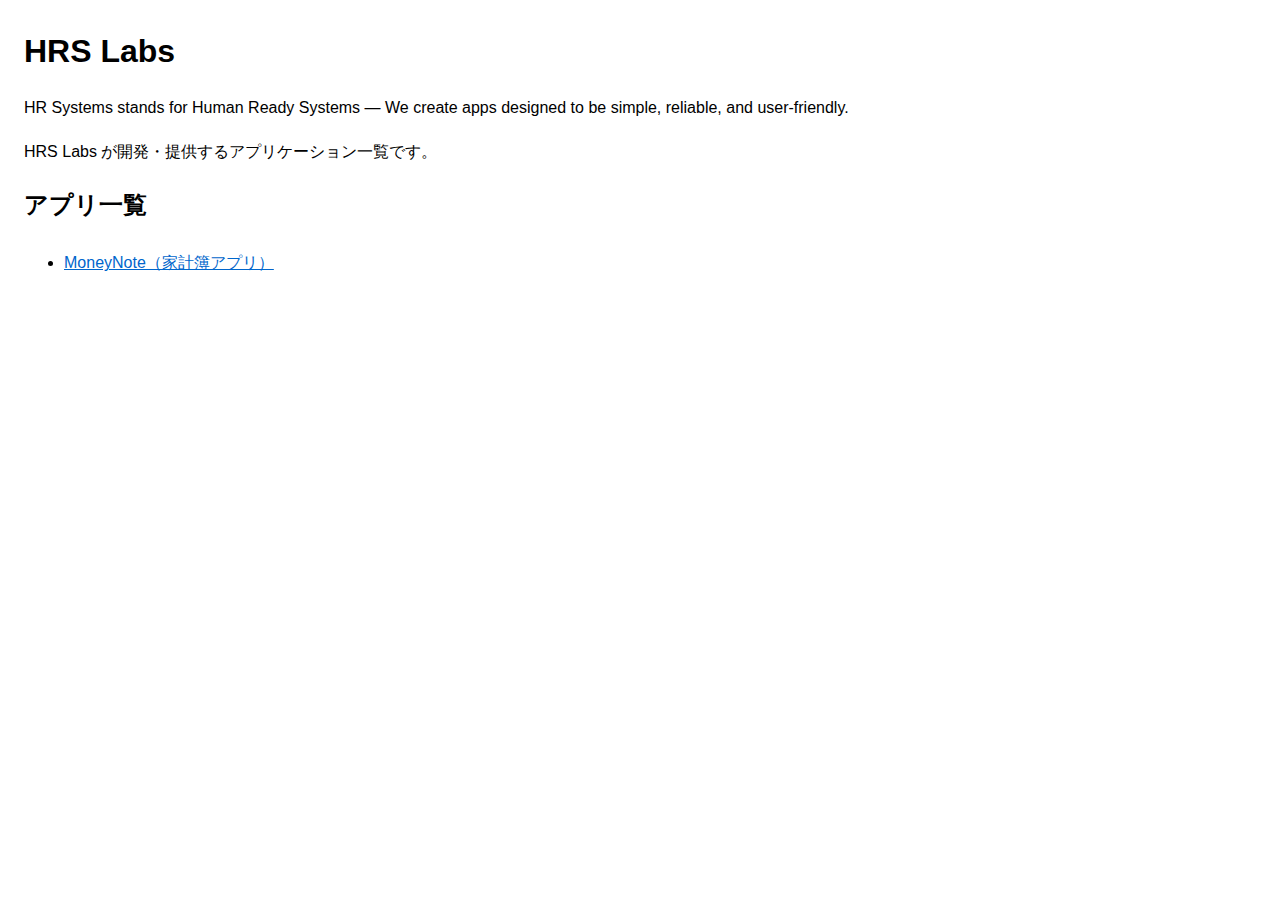
<file: index.html>
<!DOCTYPE html>
<html lang="ja">
<head>
  <meta charset="UTF-8" />
  <meta name="viewport" content="width=device-width, initial-scale=1.0" />
  <title>HRS Labs</title>
  <style>
    body { font-family: sans-serif; line-height: 1.7; margin: 24px; }
    h1 { margin-bottom: 16px; }
    ul { margin-top: 24px; }
    a { color: #0066cc; }
  </style>
</head>
<body>
  <h1>HRS Labs</h1>
  <p>HR Systems stands for Human Ready Systems — We create apps designed to be simple, reliable, and user-friendly.</p>
  <p>HRS Labs が開発・提供するアプリケーション一覧です。</p>

  <h2>アプリ一覧</h2>
  <ul>
    <li><a href="/moneynote/index.html">MoneyNote（家計簿アプリ）</a></li>
  </ul>
</body>
</html>
</file>
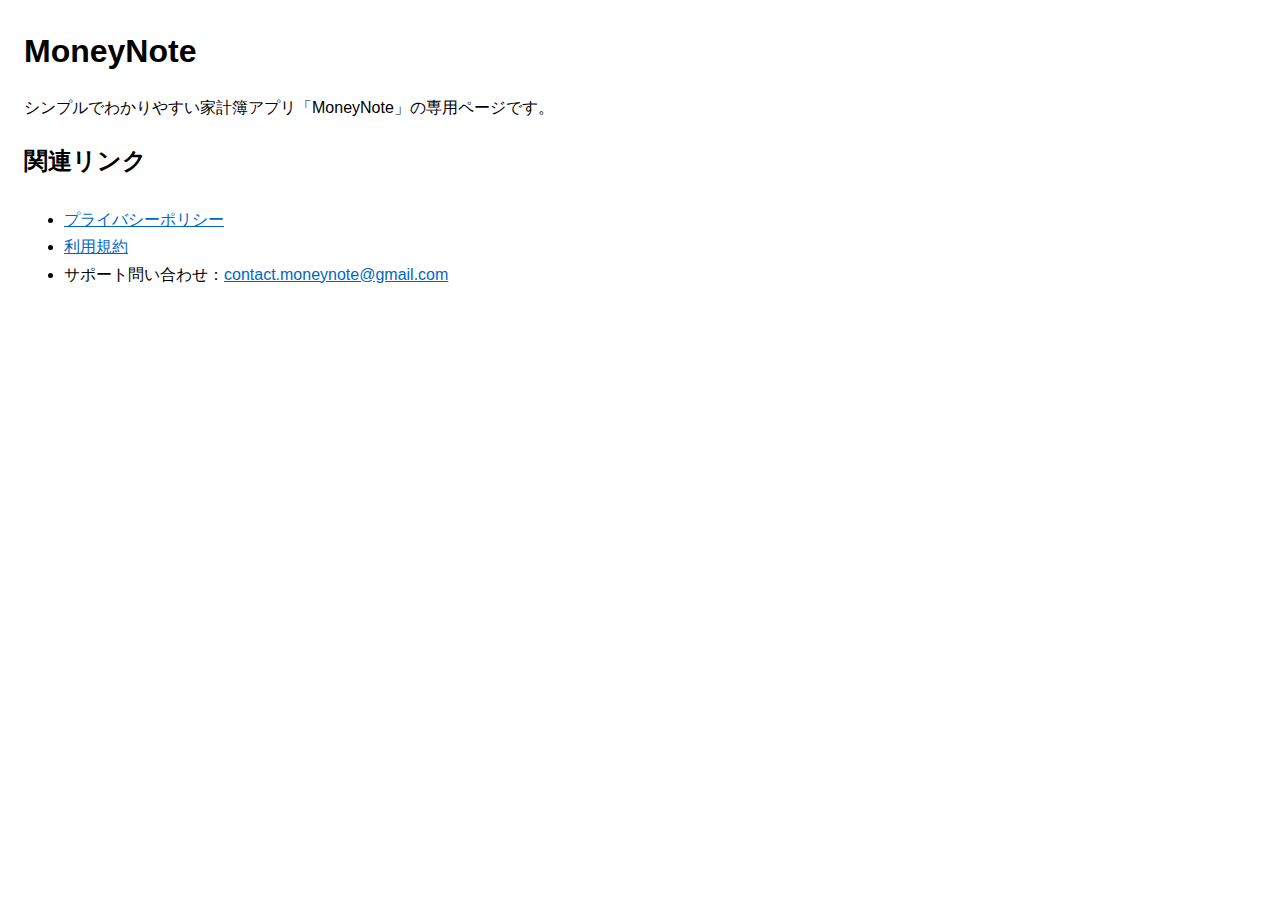
<file: moneynote/index.html>
<!DOCTYPE html>
<html lang="ja">
<head>
  <meta charset="UTF-8" />
  <meta name="viewport" content="width=device-width, initial-scale=1.0" />
  <title>MoneyNote</title>
  <style>
    body { font-family: sans-serif; line-height: 1.7; margin: 24px; }
    h1 { margin-bottom: 8px; }
    a { color: #0066cc; }
    ul { margin-top: 24px; }
  </style>
</head>
<body>
  <h1>MoneyNote</h1>
  <p>シンプルでわかりやすい家計簿アプリ「MoneyNote」の専用ページです。</p>

  <h2>関連リンク</h2>
  <ul>
    <li><a href="/moneynote/privacy.html">プライバシーポリシー</a></li>
    <li><a href="/moneynote/terms.html">利用規約</a></li>
    <li>サポート問い合わせ：<a href="mailto:contact.moneynote@gmail.com">contact.moneynote@gmail.com</a></li>
  </ul>
</body>
</html>
</file>
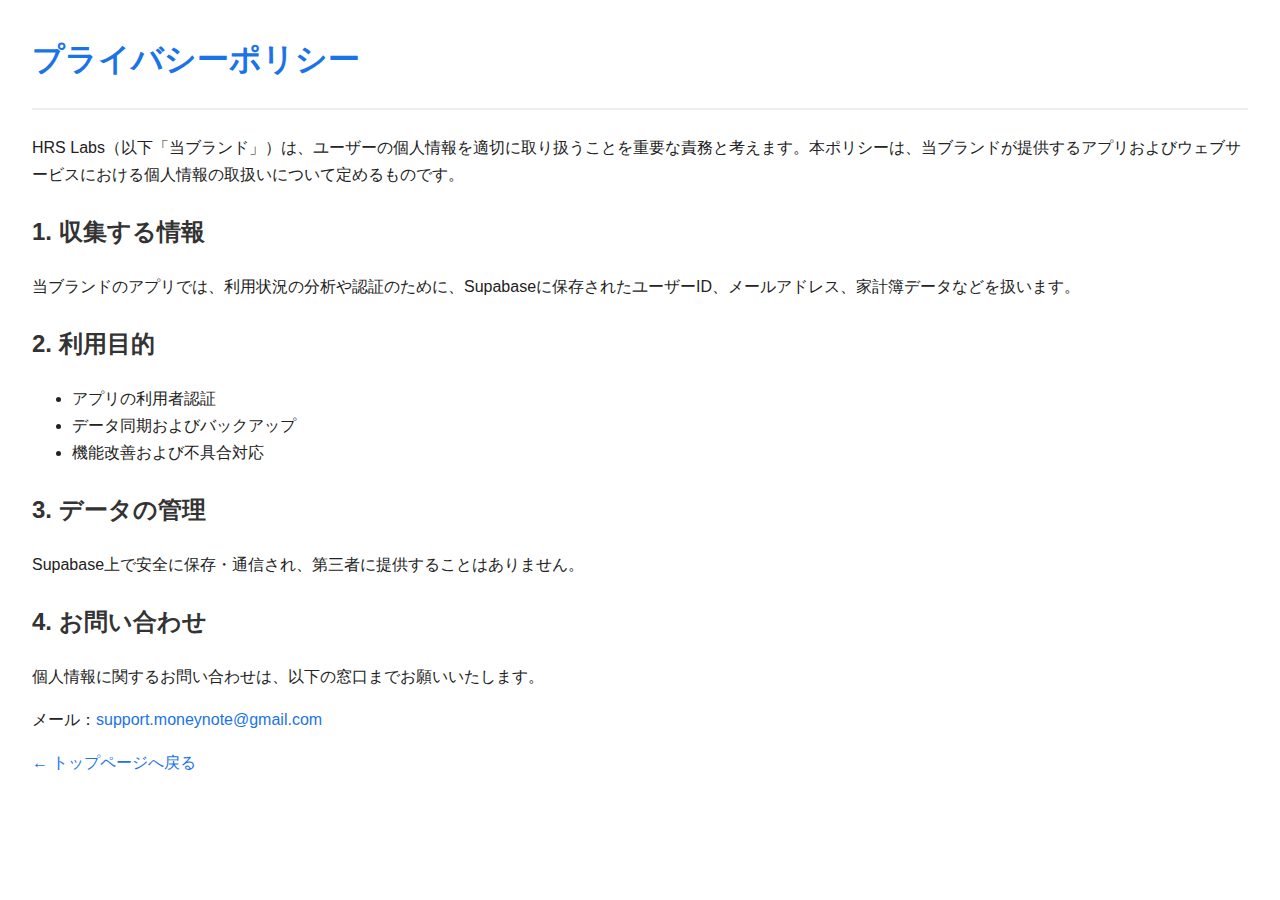
<file: privacy.html>
<!DOCTYPE html>
<html lang="ja">
<head>
  <meta charset="UTF-8" />
  <meta name="viewport" content="width=device-width, initial-scale=1.0" />
  <title>プライバシーポリシー | HRS Labs</title>
  <link rel="stylesheet" href="assets/style.css" />
</head>
<body>
  <header>
    <h1>プライバシーポリシー</h1>
  </header>

  <main>
    <p>HRS Labs（以下「当ブランド」）は、ユーザーの個人情報を適切に取り扱うことを重要な責務と考えます。本ポリシーは、当ブランドが提供するアプリおよびウェブサービスにおける個人情報の取扱いについて定めるものです。</p>

    <h2>1. 収集する情報</h2>
    <p>当ブランドのアプリでは、利用状況の分析や認証のために、Supabaseに保存されたユーザーID、メールアドレス、家計簿データなどを扱います。</p>

    <h2>2. 利用目的</h2>
    <ul>
      <li>アプリの利用者認証</li>
      <li>データ同期およびバックアップ</li>
      <li>機能改善および不具合対応</li>
    </ul>

    <h2>3. データの管理</h2>
    <p>Supabase上で安全に保存・通信され、第三者に提供することはありません。</p>

    <h2>4. お問い合わせ</h2>
    <p>個人情報に関するお問い合わせは、以下の窓口までお願いいたします。</p>
    <p>メール：<a href="mailto:support.moneynote@gmail.com">support.moneynote@gmail.com</a></p>

    <p><a href="index.html">← トップページへ戻る</a></p>
  </main>
</body>
</html>
</file>
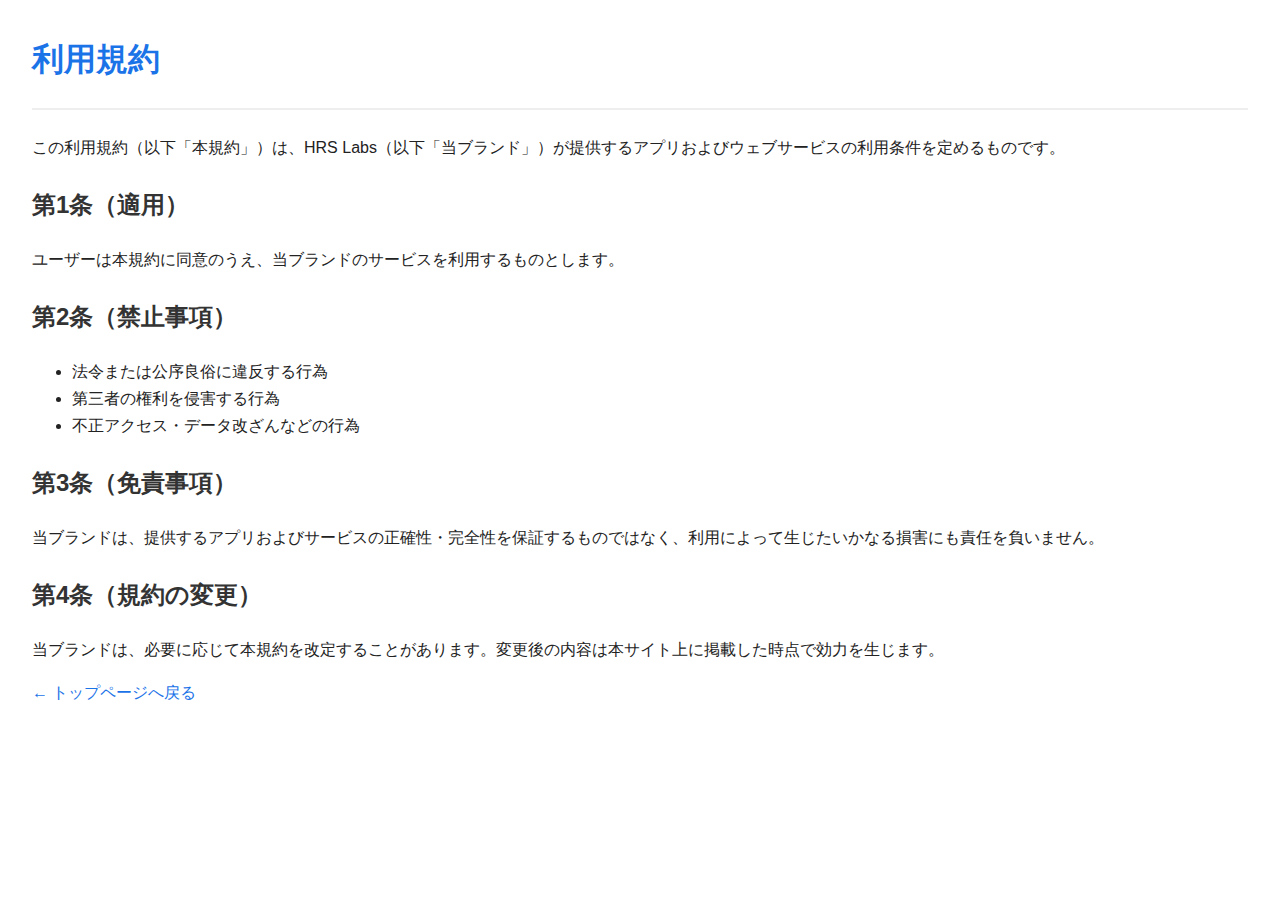
<file: terms.html>
<!DOCTYPE html>
<html lang="ja">
<head>
  <meta charset="UTF-8" />
  <meta name="viewport" content="width=device-width, initial-scale=1.0" />
  <title>利用規約 | HRS Labs</title>
  <link rel="stylesheet" href="assets/style.css" />
</head>
<body>
  <header>
    <h1>利用規約</h1>
  </header>

  <main>
    <p>この利用規約（以下「本規約」）は、HRS Labs（以下「当ブランド」）が提供するアプリおよびウェブサービスの利用条件を定めるものです。</p>

    <h2>第1条（適用）</h2>
    <p>ユーザーは本規約に同意のうえ、当ブランドのサービスを利用するものとします。</p>

    <h2>第2条（禁止事項）</h2>
    <ul>
      <li>法令または公序良俗に違反する行為</li>
      <li>第三者の権利を侵害する行為</li>
      <li>不正アクセス・データ改ざんなどの行為</li>
    </ul>

    <h2>第3条（免責事項）</h2>
    <p>当ブランドは、提供するアプリおよびサービスの正確性・完全性を保証するものではなく、利用によって生じたいかなる損害にも責任を負いません。</p>

    <h2>第4条（規約の変更）</h2>
    <p>当ブランドは、必要に応じて本規約を改定することがあります。変更後の内容は本サイト上に掲載した時点で効力を生じます。</p>

    <p><a href="index.html">← トップページへ戻る</a></p>
  </main>
</body>
</html>
</file>
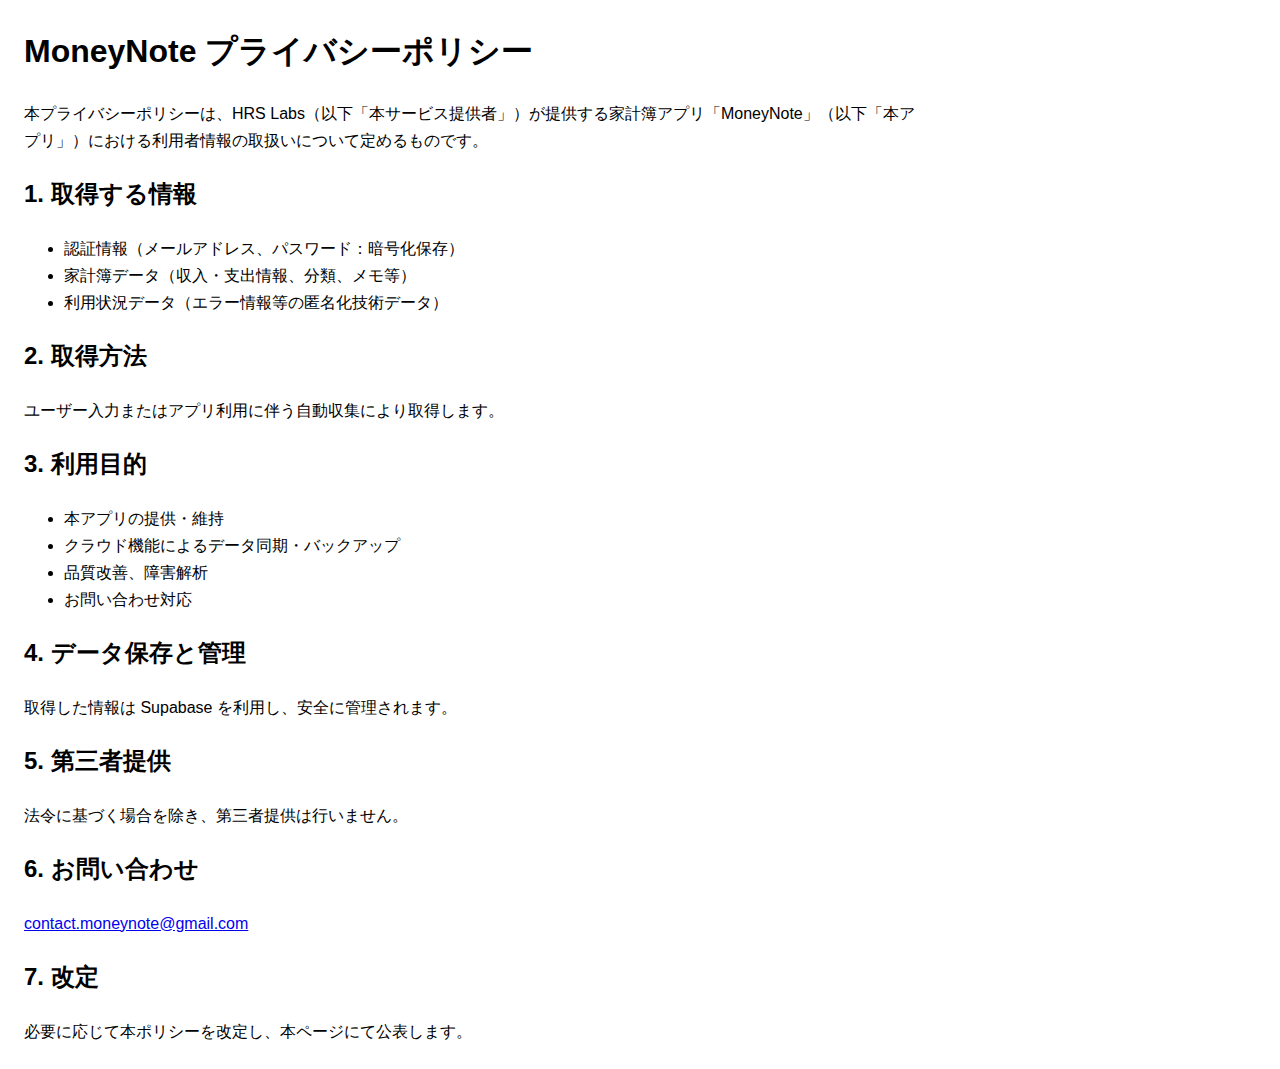
<file: moneynote/privacy.html>
<!DOCTYPE html>
<html lang="ja">
<head>
  <meta charset="UTF-8" />
  <meta name="viewport" content="width=device-width, initial-scale=1.0" />
  <title>MoneyNote プライバシーポリシー</title>
  <style>
    body { font-family: sans-serif; line-height: 1.7; margin: 24px; max-width: 900px; }
  </style>
</head>
<body>
  <h1>MoneyNote プライバシーポリシー</h1>
  <p>本プライバシーポリシーは、HRS Labs（以下「本サービス提供者」）が提供する家計簿アプリ「MoneyNote」（以下「本アプリ」）における利用者情報の取扱いについて定めるものです。</p>

  <h2>1. 取得する情報</h2>
  <ul>
    <li>認証情報（メールアドレス、パスワード：暗号化保存）</li>
    <li>家計簿データ（収入・支出情報、分類、メモ等）</li>
    <li>利用状況データ（エラー情報等の匿名化技術データ）</li>
  </ul>

  <h2>2. 取得方法</h2>
  <p>ユーザー入力またはアプリ利用に伴う自動収集により取得します。</p>

  <h2>3. 利用目的</h2>
  <ul>
    <li>本アプリの提供・維持</li>
    <li>クラウド機能によるデータ同期・バックアップ</li>
    <li>品質改善、障害解析</li>
    <li>お問い合わせ対応</li>
  </ul>

  <h2>4. データ保存と管理</h2>
  <p>取得した情報は Supabase を利用し、安全に管理されます。</p>

  <h2>5. 第三者提供</h2>
  <p>法令に基づく場合を除き、第三者提供は行いません。</p>

  <h2>6. お問い合わせ</h2>
  <p><a href="mailto:contact.moneynote@gmail.com">contact.moneynote@gmail.com</a></p>

  <h2>7. 改定</h2>
  <p>必要に応じて本ポリシーを改定し、本ページにて公表します。</p>
</body>
</html>
</file>
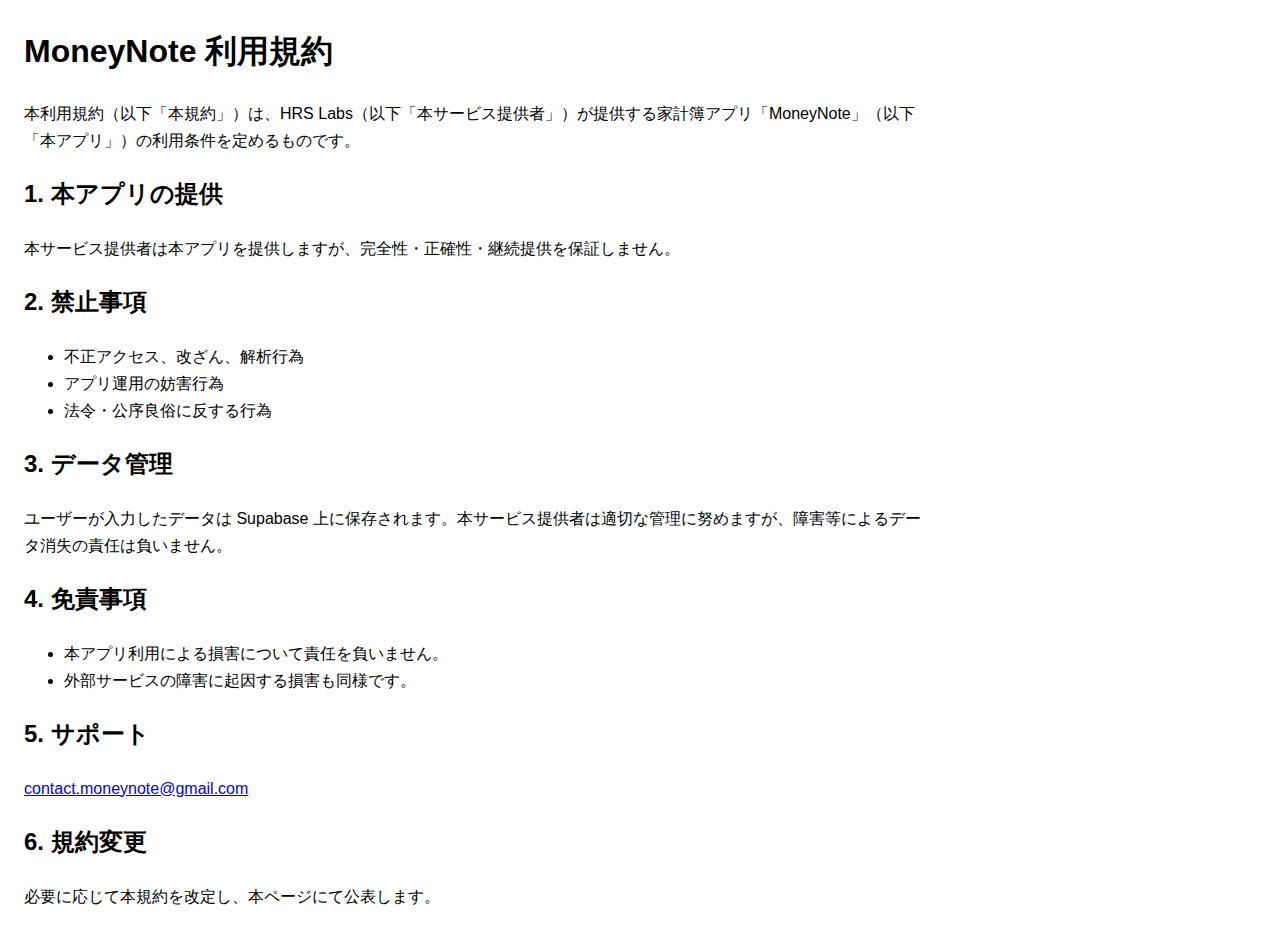
<file: moneynote/terms.html>
<!DOCTYPE html>
<html lang="ja">
<head>
  <meta charset="UTF-8" />
  <meta name="viewport" content="width=device-width, initial-scale=1.0" />
  <title>MoneyNote 利用規約</title>
  <style>
    body { font-family: sans-serif; line-height: 1.7; margin: 24px; max-width: 900px; }
  </style>
</head>
<body>
  <h1>MoneyNote 利用規約</h1>

  <p>本利用規約（以下「本規約」）は、HRS Labs（以下「本サービス提供者」）が提供する家計簿アプリ「MoneyNote」（以下「本アプリ」）の利用条件を定めるものです。</p>

  <h2>1. 本アプリの提供</h2>
  <p>本サービス提供者は本アプリを提供しますが、完全性・正確性・継続提供を保証しません。</p>

  <h2>2. 禁止事項</h2>
  <ul>
    <li>不正アクセス、改ざん、解析行為</li>
    <li>アプリ運用の妨害行為</li>
    <li>法令・公序良俗に反する行為</li>
  </ul>

  <h2>3. データ管理</h2>
  <p>ユーザーが入力したデータは Supabase 上に保存されます。本サービス提供者は適切な管理に努めますが、障害等によるデータ消失の責任は負いません。</p>

  <h2>4. 免責事項</h2>
  <ul>
    <li>本アプリ利用による損害について責任を負いません。</li>
    <li>外部サービスの障害に起因する損害も同様です。</li>
  </ul>

  <h2>5. サポート</h2>
  <p><a href="mailto:contact.moneynote@gmail.com">contact.moneynote@gmail.com</a></p>

  <h2>6. 規約変更</h2>
  <p>必要に応じて本規約を改定し、本ページにて公表します。</p>
</body>
</html>
</file>
<file: assets/style.css>
body {
  font-family: "Segoe UI", sans-serif;
  margin: 2rem;
  color: #222;
  line-height: 1.7;
}

header {
  border-bottom: 2px solid #eee;
  margin-bottom: 1.5rem;
}

h1 {
  color: #1b73e8;
}

h2 {
  margin-top: 1.5rem;
  color: #333;
}

a {
  color: #1b73e8;
  text-decoration: none;
}

a:hover {
  text-decoration: underline;
}

footer {
  border-top: 1px solid #eee;
  margin-top: 2rem;
  padding-top: 1rem;
  text-align: center;
  font-size: 0.9rem;
  color: #666;
}
</file>
